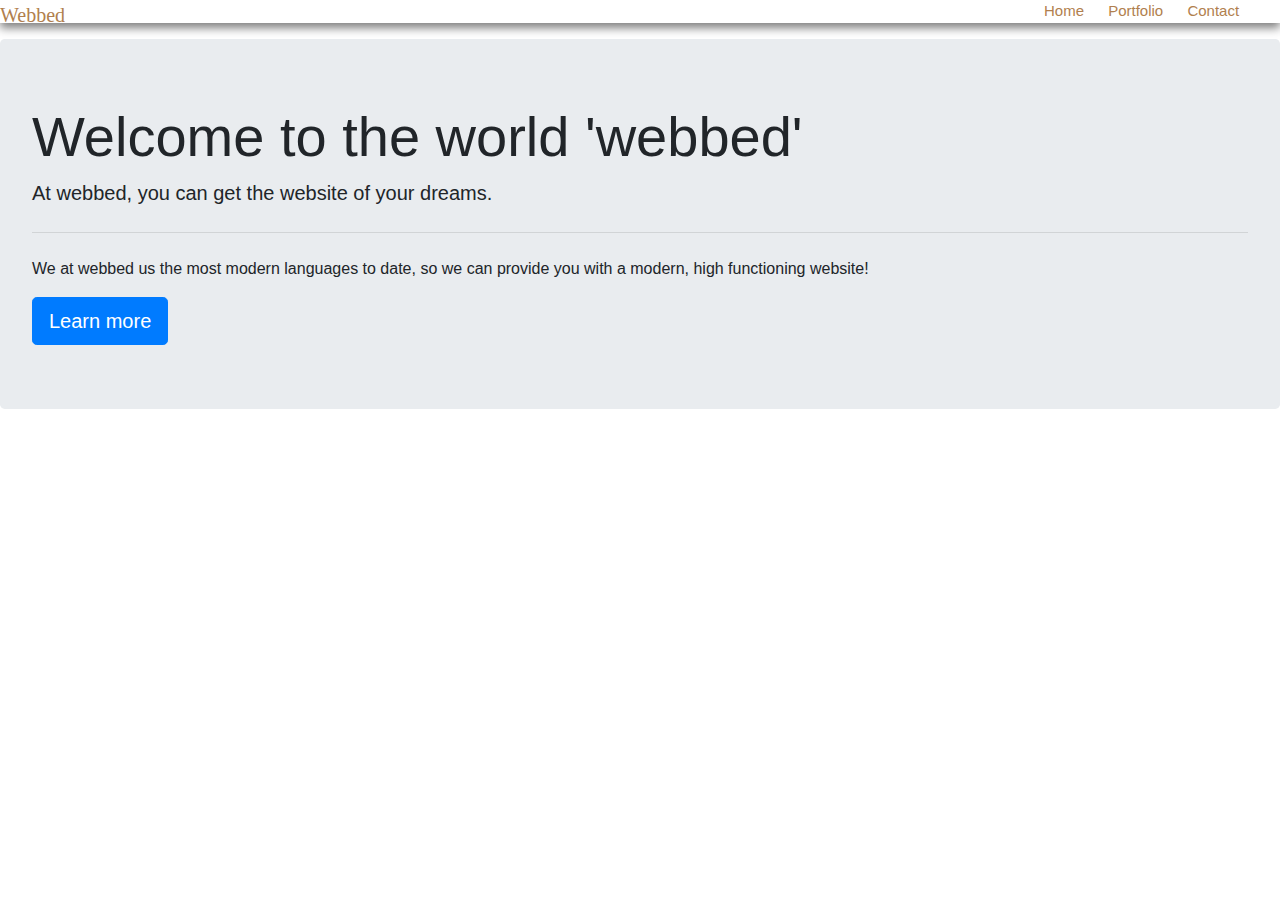
<file: webbed/index.html>
<!doctype html>
<html lang="en">
  <head>
    <link rel="stylesheet" href="assets/css/style.css">
    <!-- Required meta tags -->
    <meta charset="utf-8">
    <meta name="viewport" content="width=device-width, initial-scale=1, shrink-to-fit=no">

    <!-- Bootstrap CSS -->
<link rel="stylesheet" href="https://stackpath.bootstrapcdn.com/bootstrap/4.4.1/css/bootstrap.min.css" integrity="sha384-Vkoo8x4CGsO3+Hhxv8T/Q5PaXtkKtu6ug5TOeNV6gBiFeWPGFN9MuhOf23Q9Ifjh" crossorigin="anonymous">
<!--style.css-->
      <style>
      
      </style>

    <title>Webbed</title>
  </head>
  <body>
<!--header-->
       <nav>
<div class= w100>
    <h1 id=webbed> Webbed</h1>
<!--/*navigation bar*/-->
            <ul>
                <li> <a href="index.html">Home</a></li>
                <li> <a href="about.html">Portfolio</a></li>
                <li> <a href="contact.html">Contact</a> </li>
            </ul>
        </div>
</nav>
<!--      jumbotron-->
      <div class="jumbotron">
  <h1 class="display-4">Welcome to the world 'webbed'</h1>
  <p class="lead">At webbed, you can get the website of your dreams. </p>
  <hr class="my-4">
  <p>We at webbed us the most modern languages to date, so we can provide you with a modern, high functioning website! </p>
  <a class="btn btn-primary btn-lg" href="about.html" role="button">Learn more</a>
</div>
    <!-- Optional JavaScript -->
    <!-- jQuery first, then Popper.js, then Bootstrap JS -->
    <script src="https://code.jquery.com/jquery-3.4.1.slim.min.js" integrity="sha384-J6qa4849blE2+poT4WnyKhv5vZF5SrPo0iEjwBvKU7imGFAV0wwj1yYfoRSJoZ+n" crossorigin="anonymous"></script>
    <script src="https://cdn.jsdelivr.net/npm/popper.js@1.16.0/dist/umd/popper.min.js" integrity="sha384-Q6E9RHvbIyZFJoft+2mJbHaEWldlvI9IOYy5n3zV9zzTtmI3UksdQRVvoxMfooAo" crossorigin="anonymous"></script>
    <script src="https://stackpath.bootstrapcdn.com/bootstrap/4.4.1/js/bootstrap.min.js" integrity="sha384-wfSDF2E50Y2D1uUdj0O3uMBJnjuUD4Ih7YwaYd1iqfktj0Uod8GCExl3Og8ifwB6" crossorigin="anonymous"></script>
  </body>
</html>
</file>
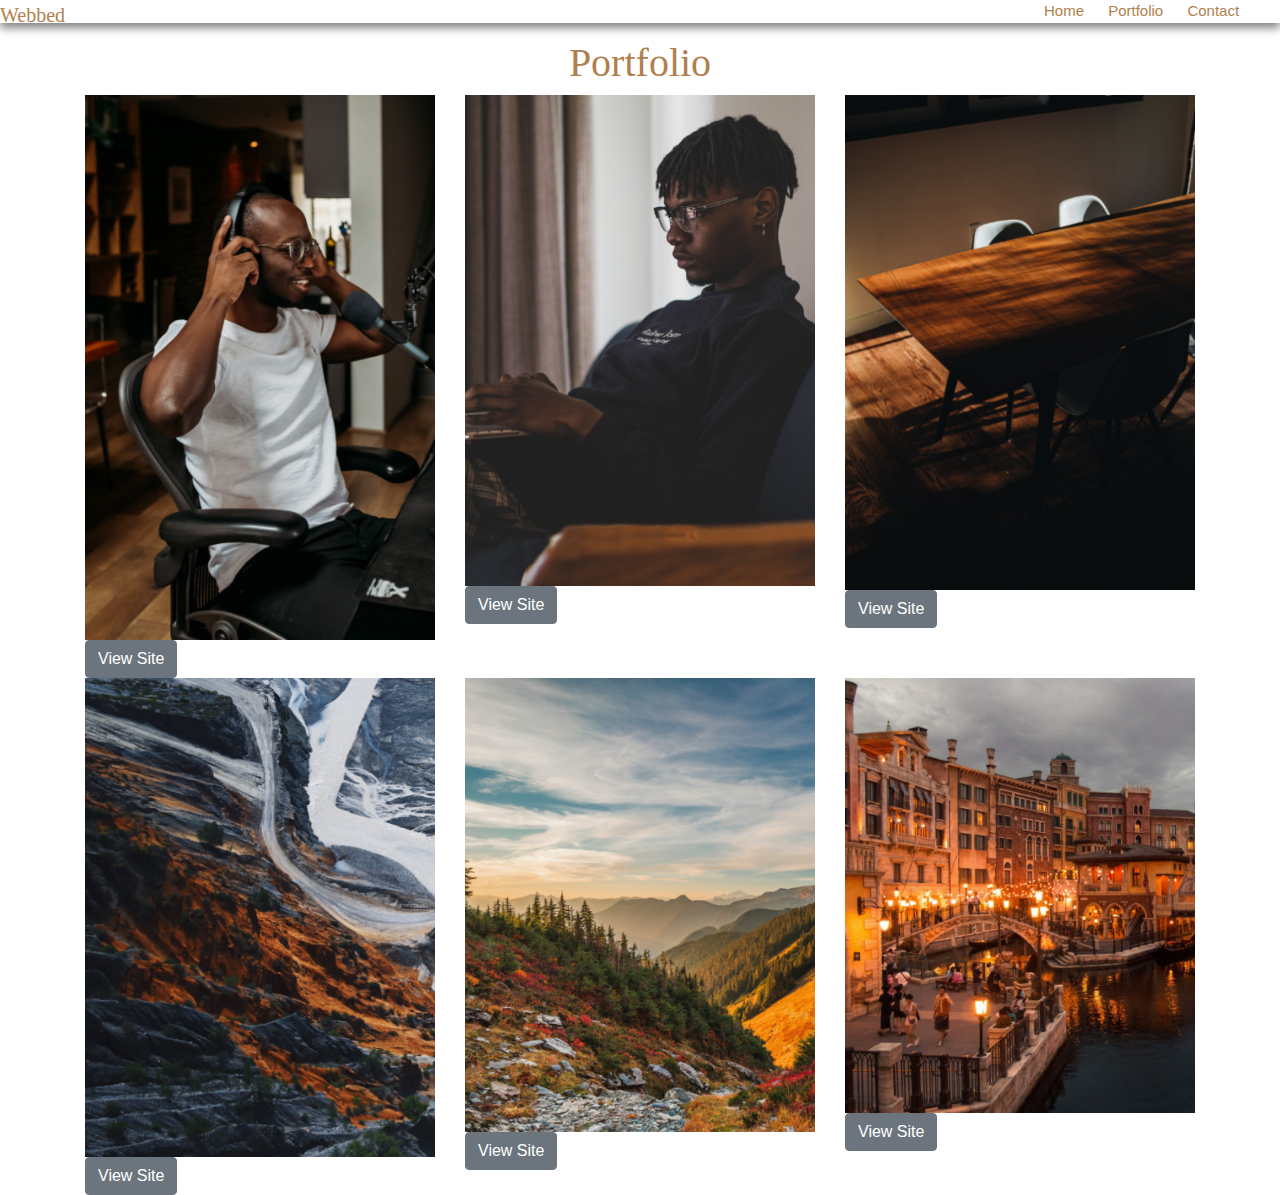
<file: webbed/about.html>
<!doctype html>
<html lang="en">
  <head>
    <link rel="stylesheet" href="assets/css/style.css">
    <!-- Required meta tags -->
    <meta charset="utf-8">
    <meta name="viewport" content="width=device-width, initial-scale=1, shrink-to-fit=no">

    <!-- Bootstrap CSS -->
<link rel="stylesheet" href="https://stackpath.bootstrapcdn.com/bootstrap/4.4.1/css/bootstrap.min.css" integrity="sha384-Vkoo8x4CGsO3+Hhxv8T/Q5PaXtkKtu6ug5TOeNV6gBiFeWPGFN9MuhOf23Q9Ifjh" crossorigin="anonymous">
<!--style.css-->
      <style>

      </style>
    <title>Potfolio</title>
  </head>
  <body>
<!--header-->
       <nav>
<div class= w100>
    <h1 id=webbed> Webbed</h1>
<!--/*navigation bar*/-->
            <ul>
                <li> <a href="index.html">Home</a></li>
                <li> <a href="about.html">Portfolio</a></li>
                <li> <a href="contact.html">Contact</a> </li>
            </ul>
        </div>
</nav>
           <h1 class=h1>Portfolio</h1>
<!--           col1-->

<div class="container w33 p">
  <div class="row">
    <div class="col-sm ">
        <a href="#"> </a> <img class=imgleft   src="assets/imgs/img2.jpg">
                <a href="#"> </a> <button type="button" class="btn btn-secondary">View Site </button>
    </div>
    <div class="col-sm">
        <a href="#"> </a> <img class=imgcenter  src="assets/imgs/img7.jpg">
                <a href="#"> </a> <button type="button" class="btn btn-secondary">View Site </button>
    </div>
    <div class="col-sm ">
        <a href="#"> </a> <img class=imgright src="assets/imgs/img3.jpg">
                <a href="#"> </a> <button type="button" class="btn btn-secondary">View Site </button>
    </div>
  </div>
</div>
<!--        col2-->
<div class="container">
  <div class="row">
    <div class="col-sm">
        <a href="#"> </a> <img class=imgleft src="assets/imgs/img4.jpg">
                <a href="#"> </a> <button type="button" class="btn btn-secondary">View Site </button>
    </div>
    <div class="col-sm">
        <a href="#"> </a> <img class=imgcenter src="assets/imgs/img5.jpg">
                <a href="#"> </a> <button type="button" class="btn btn-secondary">View Site </button>
    </div>
    <div class="col-sm">
        <a href="#"> </a> <img class=imgright src="assets/imgs/img6.jpg">
                <a href="#"> </a> <button type="button" class="btn btn-secondary">View Site </button>
    </div>
  </div>
</div>
</file>
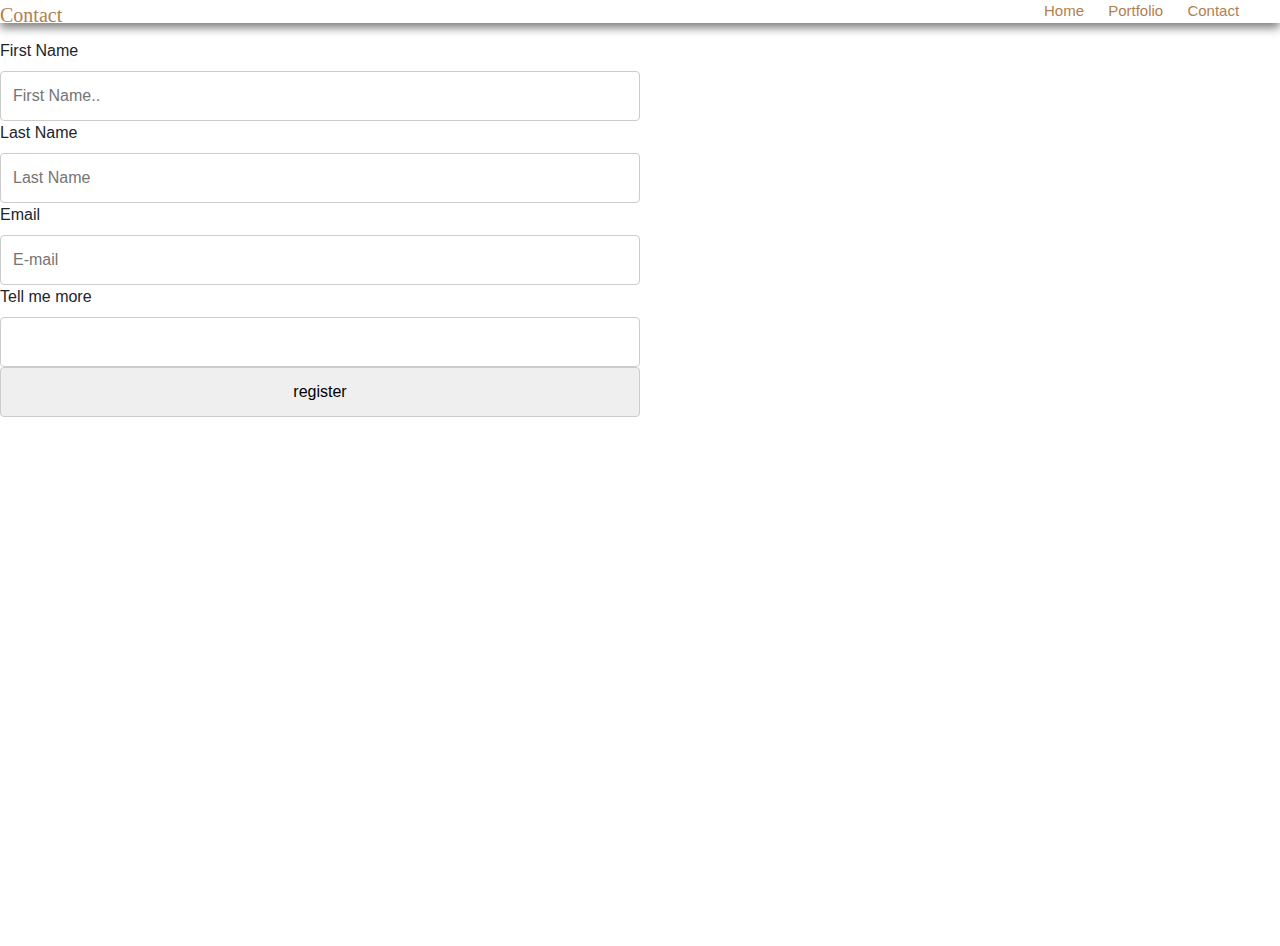
<file: webbed/contact.html>
<!doctype html>
<html lang="en">
  <head>
    <link rel="stylesheet" href="assets/css/style.css">
    <!-- Required meta tags -->
    <meta charset="utf-8">
    <meta name="viewport" content="width=device-width, initial-scale=1, shrink-to-fit=no">

    <!-- Bootstrap CSS -->
<link rel="stylesheet" href="https://stackpath.bootstrapcdn.com/bootstrap/4.4.1/css/bootstrap.min.css" integrity="sha384-Vkoo8x4CGsO3+Hhxv8T/Q5PaXtkKtu6ug5TOeNV6gBiFeWPGFN9MuhOf23Q9Ifjh" crossorigin="anonymous">
<!--style.css-->
      <style>
      
      </style>

    <title>Webbed</title>
  </head>
  <body>
<!--header-->
       <nav>
<div class= w100>
    <h1 id=webbed> Contact</h1>
<!--/*navigation bar*/-->
            <ul>
                <li> <a href="index.html">Home</a></li>
                <li> <a href="about.html">Portfolio</a></li>
                <li> <a href="contact.html">Contact</a> </li>
            </ul>
        </div>
</nav>
<!--    input  -->
      <div class= input w50>
      <form>
        <label> First Name </label>
      <input type="text" id="fname" name="Firstname"  placeholder="First Name.." required>
          <label>Last Name</label>
        <input type="text" id="lname"name="Last name" placeholder= "Last Name" required>
          <label> Email</label>
          <input type="text" id=email name="Email"  placeholder="E-mail" required>
          <label> Tell me more </label>
          <input type="text" id="text" name="Inspiration for site" >
          <input type="submit" name="submit" value="register">
      </form>
          </div>
<!--   map   -->
      <div class= map w50>
      <iframe src="https://www.google.com/maps/embed?pb=!1m18!1m12!1m3!1d91061.735050447!2d-74.05762308114491!3d40.689472398719694!2m3!1f0!2f0!3f0!3m2!1i1024!2i768!4f13.1!3m3!1m2!1s0x89c25a4a6c47643b%3A0x284552dca0b97d69!2sNew%20York%20City%20College%20of%20Technology!5e0!3m2!1sen!2sus!4v1584650665742!5m2!1sen!2sus" width="600" height="450" frameborder="0" style="border:0;" allowfullscreen="" aria-hidden="false" tabindex="0"></iframe>
      </div>
    <!-- Optional JavaScript -->
    <!-- jQuery first, then Popper.js, then Bootstrap JS -->
    <script src="https://code.jquery.com/jquery-3.4.1.slim.min.js" integrity="sha384-J6qa4849blE2+poT4WnyKhv5vZF5SrPo0iEjwBvKU7imGFAV0wwj1yYfoRSJoZ+n" crossorigin="anonymous"></script>
    <script src="https://cdn.jsdelivr.net/npm/popper.js@1.16.0/dist/umd/popper.min.js" integrity="sha384-Q6E9RHvbIyZFJoft+2mJbHaEWldlvI9IOYy5n3zV9zzTtmI3UksdQRVvoxMfooAo" crossorigin="anonymous"></script>
    <script src="https://stackpath.bootstrapcdn.com/bootstrap/4.4.1/js/bootstrap.min.js" integrity="sha384-wfSDF2E50Y2D1uUdj0O3uMBJnjuUD4Ih7YwaYd1iqfktj0Uod8GCExl3Og8ifwB6" crossorigin="anonymous"></script>
  </body>
</html>
</file>
<file: webbed/assets/css/style.css>
@import url('https://fonts.googleapis.com/css?family=Montserrat|Raleway&display=swap')

/*font-family: 'Raleway', sans-serif;*/
/*font-family: 'Montserrat', sans-serif;*/

    *{
			box-sizing: border-box;
			margin: 0;
            font-family:'raleway', sans-serif;
            font-size:30px
}
img {
			max-width: 100%;
			width: auto;
		}

h2,h3,h4,h5,h6{
    font-family:'Montserrat';
}
#webbed{
    font-family: 'raleway';
    font-size:20px;
    color:#B17F4E
}
#webbed{
    position: absolute;
    padding-top: 3px;
    padding-left:10px
    text-transform:uppercase;
}
nav{
    max-width:500px
    position: absolute;
    display:inline-block;
    box-shadow: 0 5px 10px #7F7F7F;
}

nav ul{
    font-size: 15px;
    padding-left: 80%;
    padding-bottom: 60%
    margin:0;
    text-decoration: none;
    list-style: none;
}
nav li{
    display:inline-block;

}
nav li{
    padding: 0 0 0 20px;
    padding-top: -1px;
    vertical-align: bottom;
}
    
    nav a {
        display: block;
        color:#B17F4E;
        text-align: center
    }
input {
  width: 100%;
  padding: 12px;
  border: 1px solid #ccc;
  border-radius: 4px;
  box-sizing: border-box;
  margin-top: 6px;
  margin-bottom: 16px;
  resize: vertical;
}
.h1{
    font-family:'raleway';
    color:#B17F4E;
    display:inline-block;
    
}
.btn{
        text-align: center;
        margin: auto;

}

.h1{
  display: flex;
  flex-direction: column;
  justify-content: center;
    text-align: center
}
.map{
    height:50vh;
    width:50%
}

.input{
    height:50vh;
    width:50%;
}
</file>
